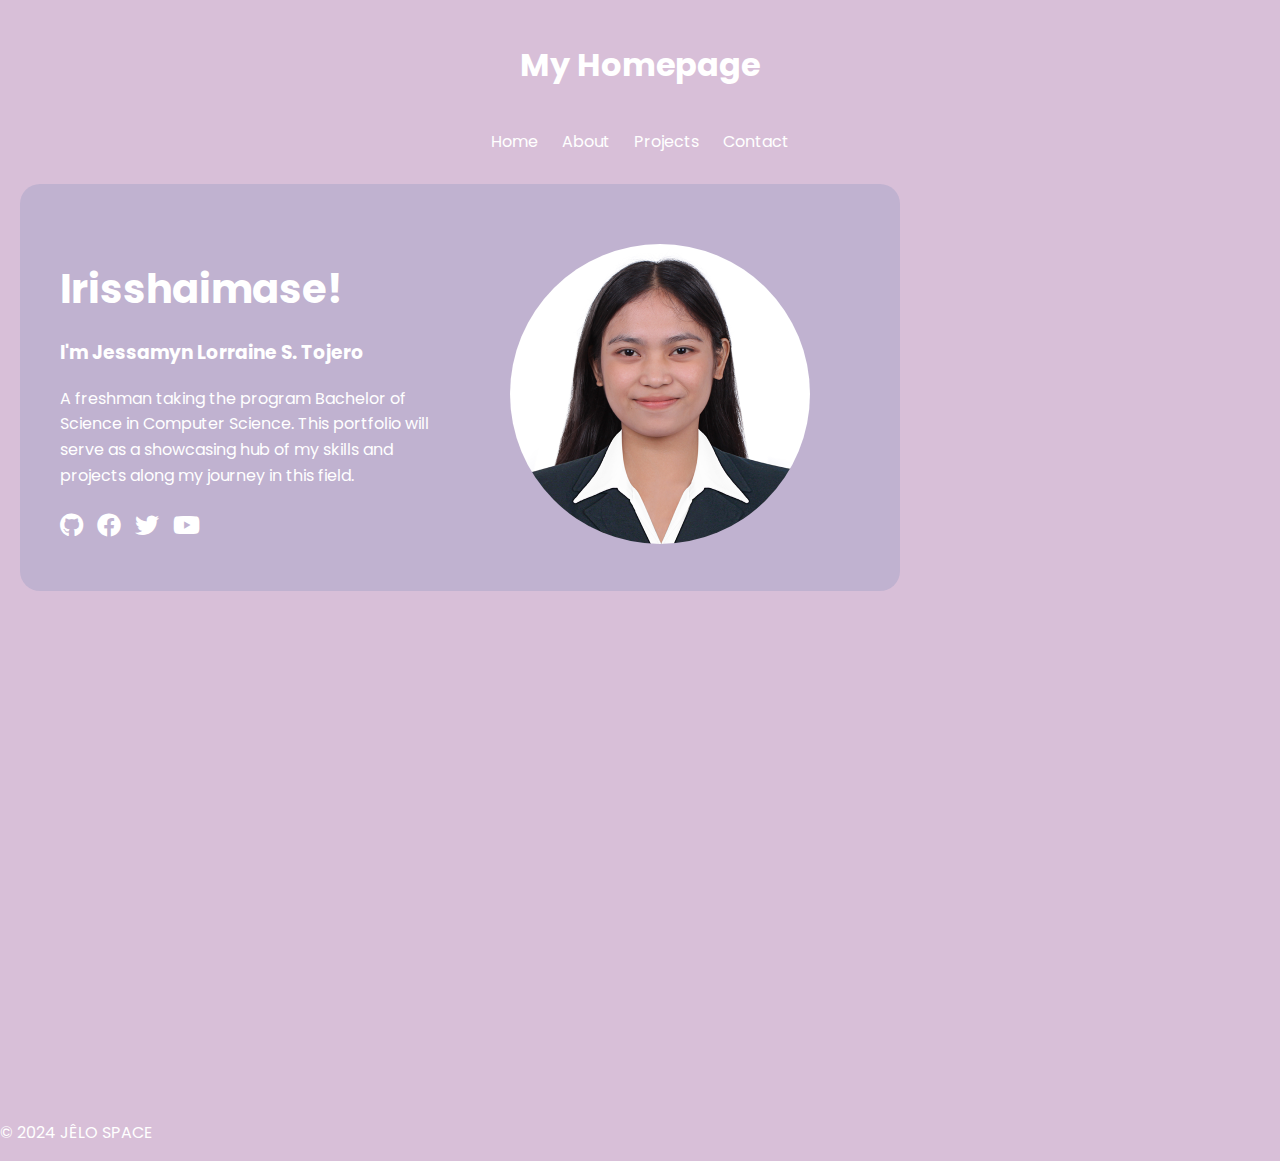
<file: index.html>
<!DOCTYPE html>
<html lang="en">
<head>
    <meta charset="UTF-8">
    <meta name="viewport" content="width=device-width, initial-scale=1.0">
    <title>My Homepage</title>
   <link rel="stylesheet" href="css/styles.css">
    <link rel="preconnect" href="https://fonts.googleapis.com">
    <link rel="preconnect" href="https://fonts.gstatic.com" crossorigin>
    <link href="https://fonts.googleapis.com/css2?family=Poppins:wght@400;500;600;700&display=swap" rel="stylesheet">
    <link rel="stylesheet" href="https://cdnjs.cloudflare.com/ajax/libs/font-awesome/6.0.0/css/all.min.css" integrity="sha512-9usAa10IRO0HhonpyAIVpjrylPvoDwiPUiKdWk5t3PyolY1cOd4DSE0Ga+ri4AuTroPR5aQvXU9xC6qOPnzFeg==" crossorigin="anonymous" referrerpolicy="no-referrer" />
</head>
<body>

    <header>
        <h1>My Homepage</h1>
    </header>

   <nav>
            <ul>
                <li><a href="index.html">Home</a></li>
                <li><a href="about.html">About</a></li>
                <li><a href="projects.html">Projects</a></li>
                <li><a href="contact.html">Contact</a></li>
            </ul>
        </nav>

   <main class="home-body">
        <div class="content">
            <div class="text-content">
                <h1>Irisshaimase!</h1>
                <h3> I'm Jessamyn Lorraine S. Tojero</h3>
                <p>A freshman taking the program Bachelor of Science in Computer Science.
                  This portfolio will serve as a showcasing hub of my skills and projects along my journey in this field.
                </p>
                <p></p>
                <div class="social-icons">
                    <a href="https://github.com/jetojero-png" target="_blank"><i class="fab fa-github"></i></a>
                    <a href="https://www.facebook.com/jessamynlorrainetojero25" target="_blank"><i class="fab fa-facebook"></i></a>
                    <a href="https://www.twitter.com" target="_blank"><i class="fab fa-twitter"></i></a>
                    <a href="https://www.youtube.com" target="_blank"><i class="fab fa-youtube"></i></a>
                </div>
            </div>
            <div class="image-container">
                <img src="images/profile.jpg" alt="Your Image">
            </div>
        </div>
    </main>

    <footer>
        <p>&copy; 2024 JÊLO SPACE</p>
    </footer>

</body>
</html>
</file>
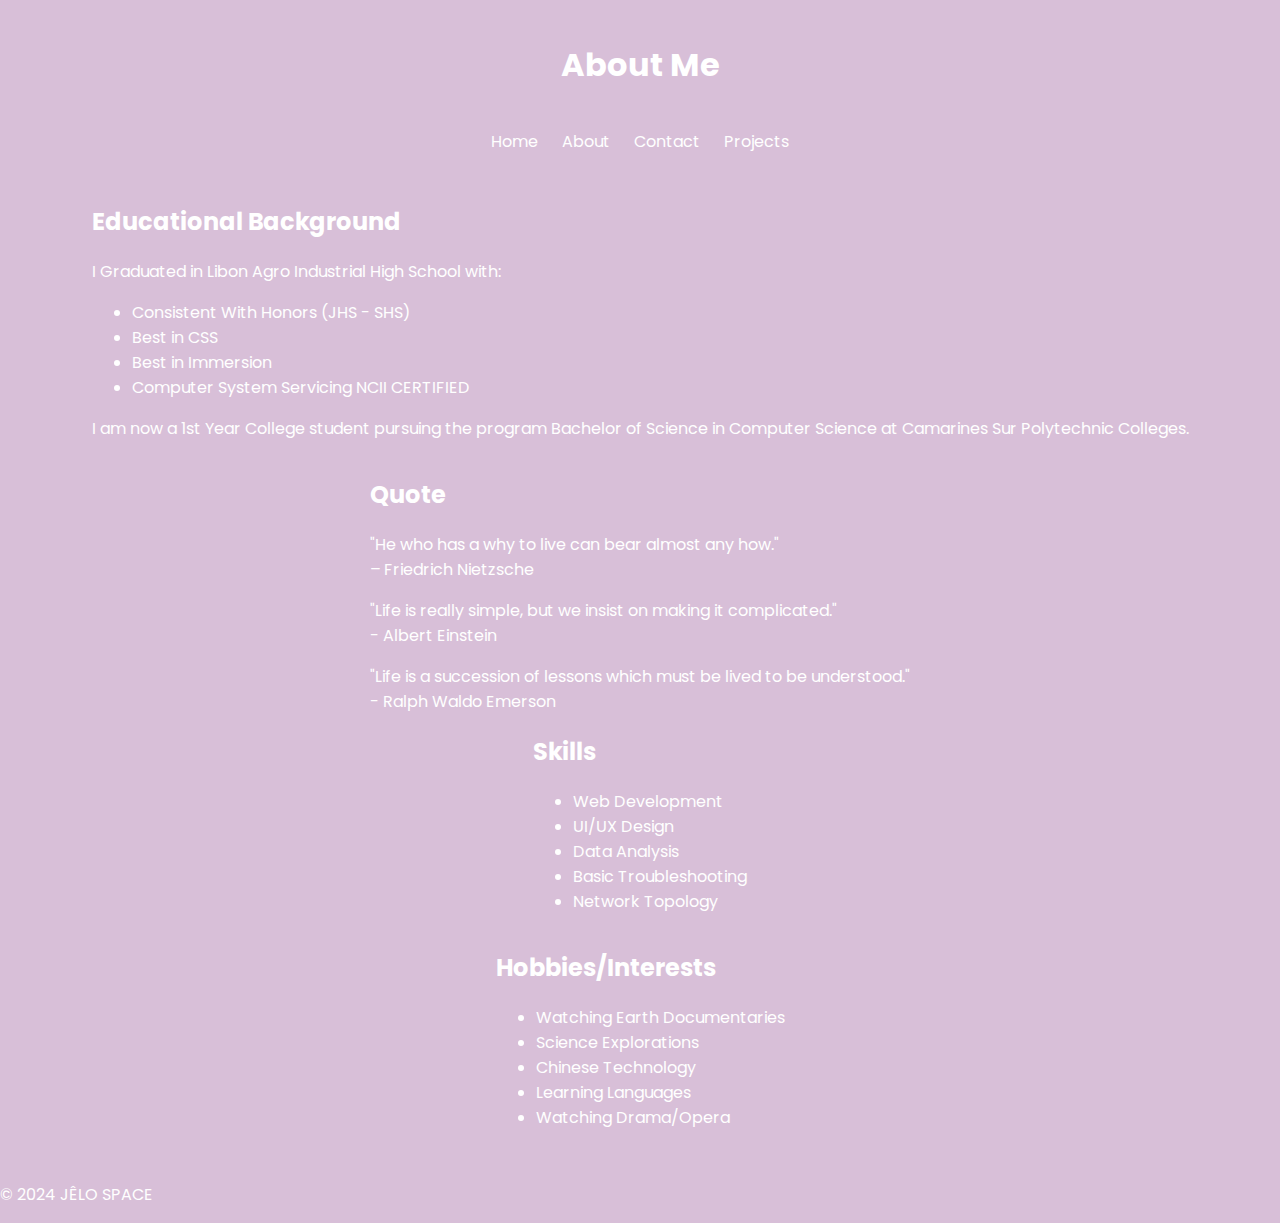
<file: about.html>
<!DOCTYPE html>
<html lang="en">
<head>
    <meta charset="UTF-8">
    <meta name="viewport" content="width=device-width, initial-scale=1.0">
    <title>About</title>
    <link rel="stylesheet" href="css/styles.css">
    <link rel="preconnect" href="https://fonts.googleapis.com">
    <link rel="preconnect" href="https://fonts.gstatic.com" crossorigin>
    <link href="https://fonts.googleapis.com/css2?family=Open+Sans:wght@400;700&family=Poppins:wght@400;700&display=swap" rel="stylesheet">

</head>
<body>

    <header>
        <h1>About Me</h1>
    </header>

    <nav>
        <ul>
            <li><a href="index.html">Home</a></li>
            <li><a href="about.html" class="active">About</a></li>
            <li><a href="contact.html">Contact</a></li>
            <li><a href="projects.html">Projects</a></li>
        </ul>
    </nav>

    <div class="container about-container">
        <section class="education">
            <h2>Educational Background</h2>
            <p>I Graduated in Libon Agro Industrial High School with:</p>
            <ul>
                <li>Consistent With Honors (JHS - SHS)</li>
                <li>Best in CSS</li>
                <li>Best in Immersion</li>
                <li>Computer System Servicing NCII CERTIFIED</li>
            </ul>
           <p>I am now a 1st Year College student pursuing the program Bachelor of Science in Computer Science at Camarines Sur Polytechnic Colleges.</p>
           
        </section>

        <section class="quote">
            <h2>Quote</h2>
            <p>"He who has a why to live can bear almost any how."</br>– Friedrich Nietzsche</p>
            <p>"Life is really simple, but we insist on making it complicated."</br> - Albert Einstein </p>
            "Life is a succession of lessons which must be lived to be understood."</br> - Ralph Waldo Emerson 
        </section>

        <section class="skills">
            <h2>Skills</h2>
            <ul>
                <li>Web Development</li>
                <li>UI/UX Design</li>
                <li>Data Analysis</li>
                <li>Basic Troubleshooting</li>
                <li>Network Topology</li>
            </ul>
        </section>

        <section class="hobbies">
            <h2>Hobbies/Interests</h2>
            <ul>
                <li>Watching Earth Documentaries</li>
                <li>Science Explorations</li>
                <li>Chinese Technology</li>
                <li>Learning Languages</li>
                <li>Watching Drama/Opera</li>
            </ul>
        </section>
    </div>

    <footer>
        <p>&copy; 2024 JÊLO SPACE</p>
    </footer>

</body>
</html>
</file>
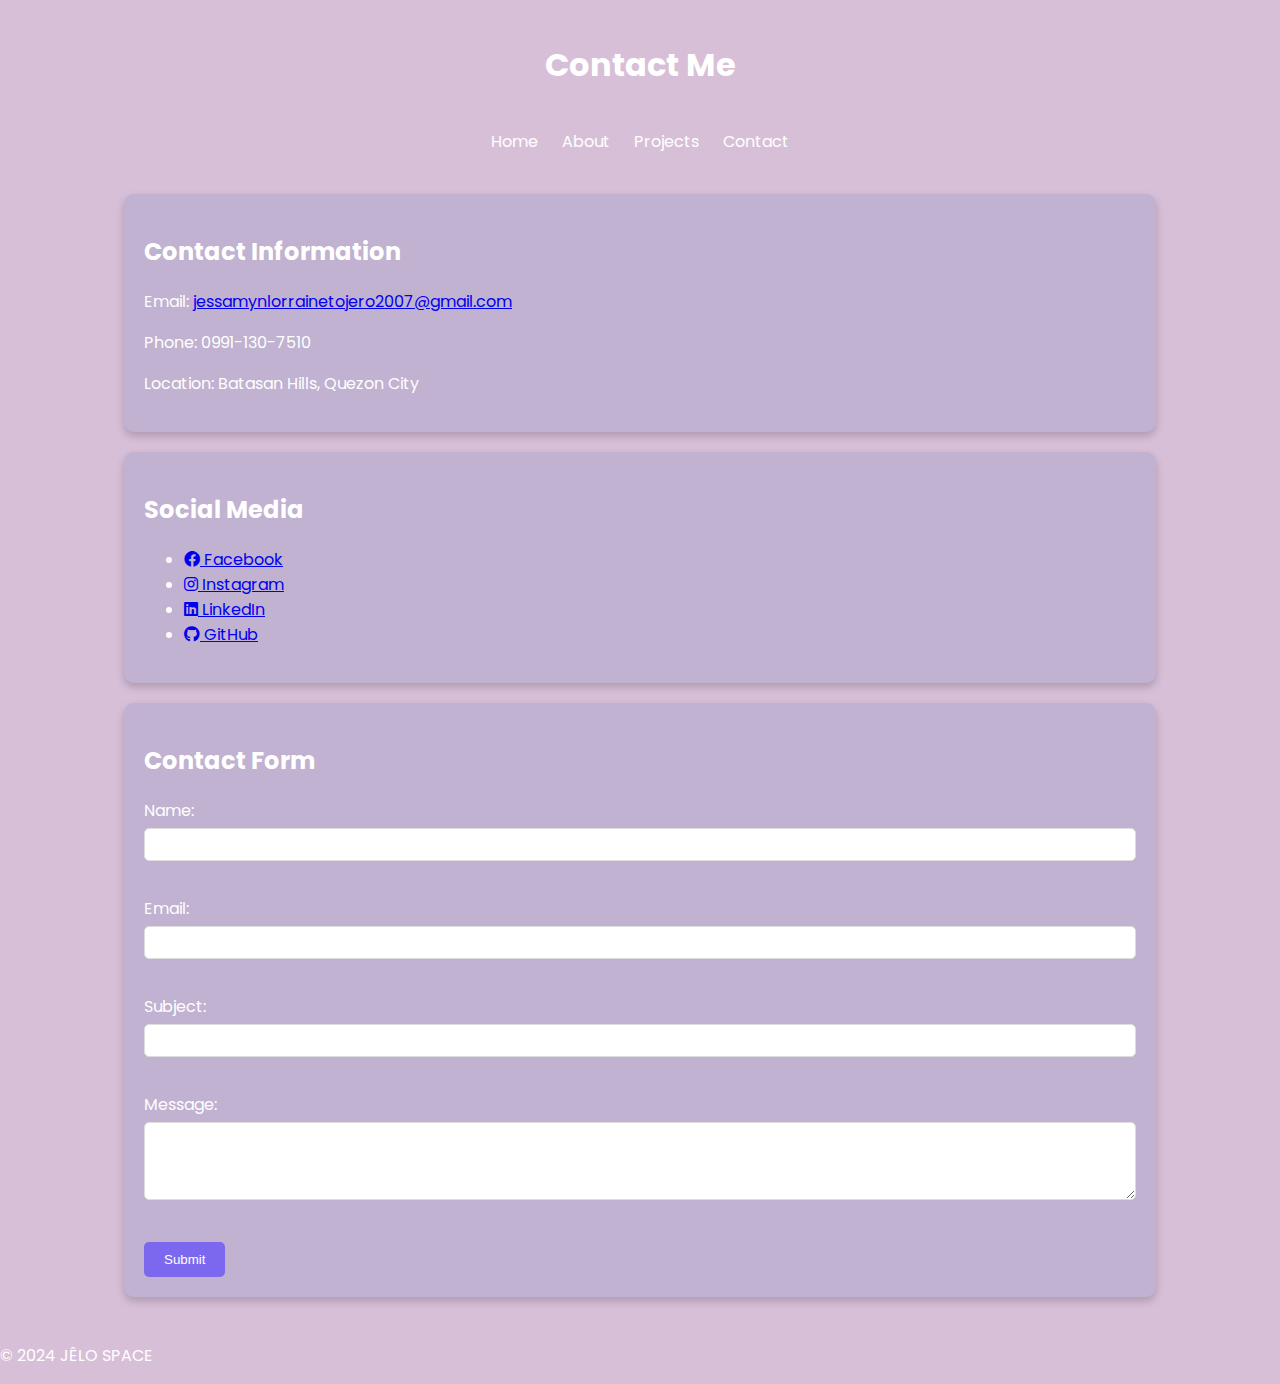
<file: contact.html>
<!DOCTYPE html>
<html lang="en">
<head>
    <meta charset="UTF-8">
    <meta name="viewport" content="width=device-width, initial-scale=1.0">
    <title>Contact</title>
   <link rel="stylesheet" href="css/styles.css">
    <link rel="preconnect" href="https://fonts.googleapis.com">
    <link rel="preconnect" href="https://fonts.gstatic.com" crossorigin>
    <link href="https://fonts.googleapis.com/css2?family=Poppins:wght@400;500;600;700&display=swap" rel="stylesheet">
    <link rel="stylesheet" href="https://cdnjs.cloudflare.com/ajax/libs/font-awesome/6.0.0/css/all.min.css" integrity="sha512-9usAa10IRO0HhonpyAIVpjrylPvoDwiPUiKdWk5t3PyolY1cOd4DSE0Ga+ri4AuTroPR5aQvXU9xC6qOPnzFeg==" crossorigin="anonymous" referrerpolicy="no-referrer" />

</head>
<body class="contact-body">

    <header>
        <h1>Contact Me</h1>
    </header>

   <nav>
        <ul>
            <li><a href="index.html">Home</a></li>
            <li><a href="about.html">About</a></li>
            <li><a href="projects.html">Projects</a></li>
            <li><a href="contact.html">Contact</a></li>
        </ul>
    </nav>
    <div class="container contact-container">
        <section class="contact-info">
            <h2>Contact Information</h2>
            <p>Email: <a href="https://mail.google.com/mail/u/jessamynlorrainetojero2007">jessamynlorrainetojero2007@gmail.com</a></p>
            <p>Phone: 0991-130-7510</p>
            <p>Location: Batasan Hills, Quezon City</p>
        </section>
        <section class="social-media">
            <h2>Social Media</h2>
            <ul>
                <li><a href="https://www.facebook.com"><i class="fab fa-facebook"></i> Facebook</a></li>
                <li><a href="https://www.instagram.com"><i class="fab fa-instagram"></i> Instagram</a></li>
                <li><a href="https://www.linkedin.com"><i class="fab fa-linkedin"></i> LinkedIn</a></li>
                <li><a href="https://github.com/jetojero-png"><i class="fab fa-github"></i> GitHub</a></li>
            </ul>
        </section>
        <section class="contact-form">
            <h2>Contact Form</h2>
            <form>
                <label for="name">Name:</label>
                <input type="text" id="name" name="name" required><br><br>
                <label for="email">Email:</label>
                <input type="email" id="email" name="email" required><br><br>
                <label for="subject">Subject:</label>
                <input type="text" id="subject" name="subject" required><br><br>
                <label for="message">Message:</label>
                <textarea id="message" name="message" rows="4" required></textarea><br><br>
                <input type="submit" value="Submit">
            </form>
        </section>
    </div>
    <footer>
        <p>&copy; 2024 JÊLO SPACE</p>
    </footer>

</body>
</html>
</file>
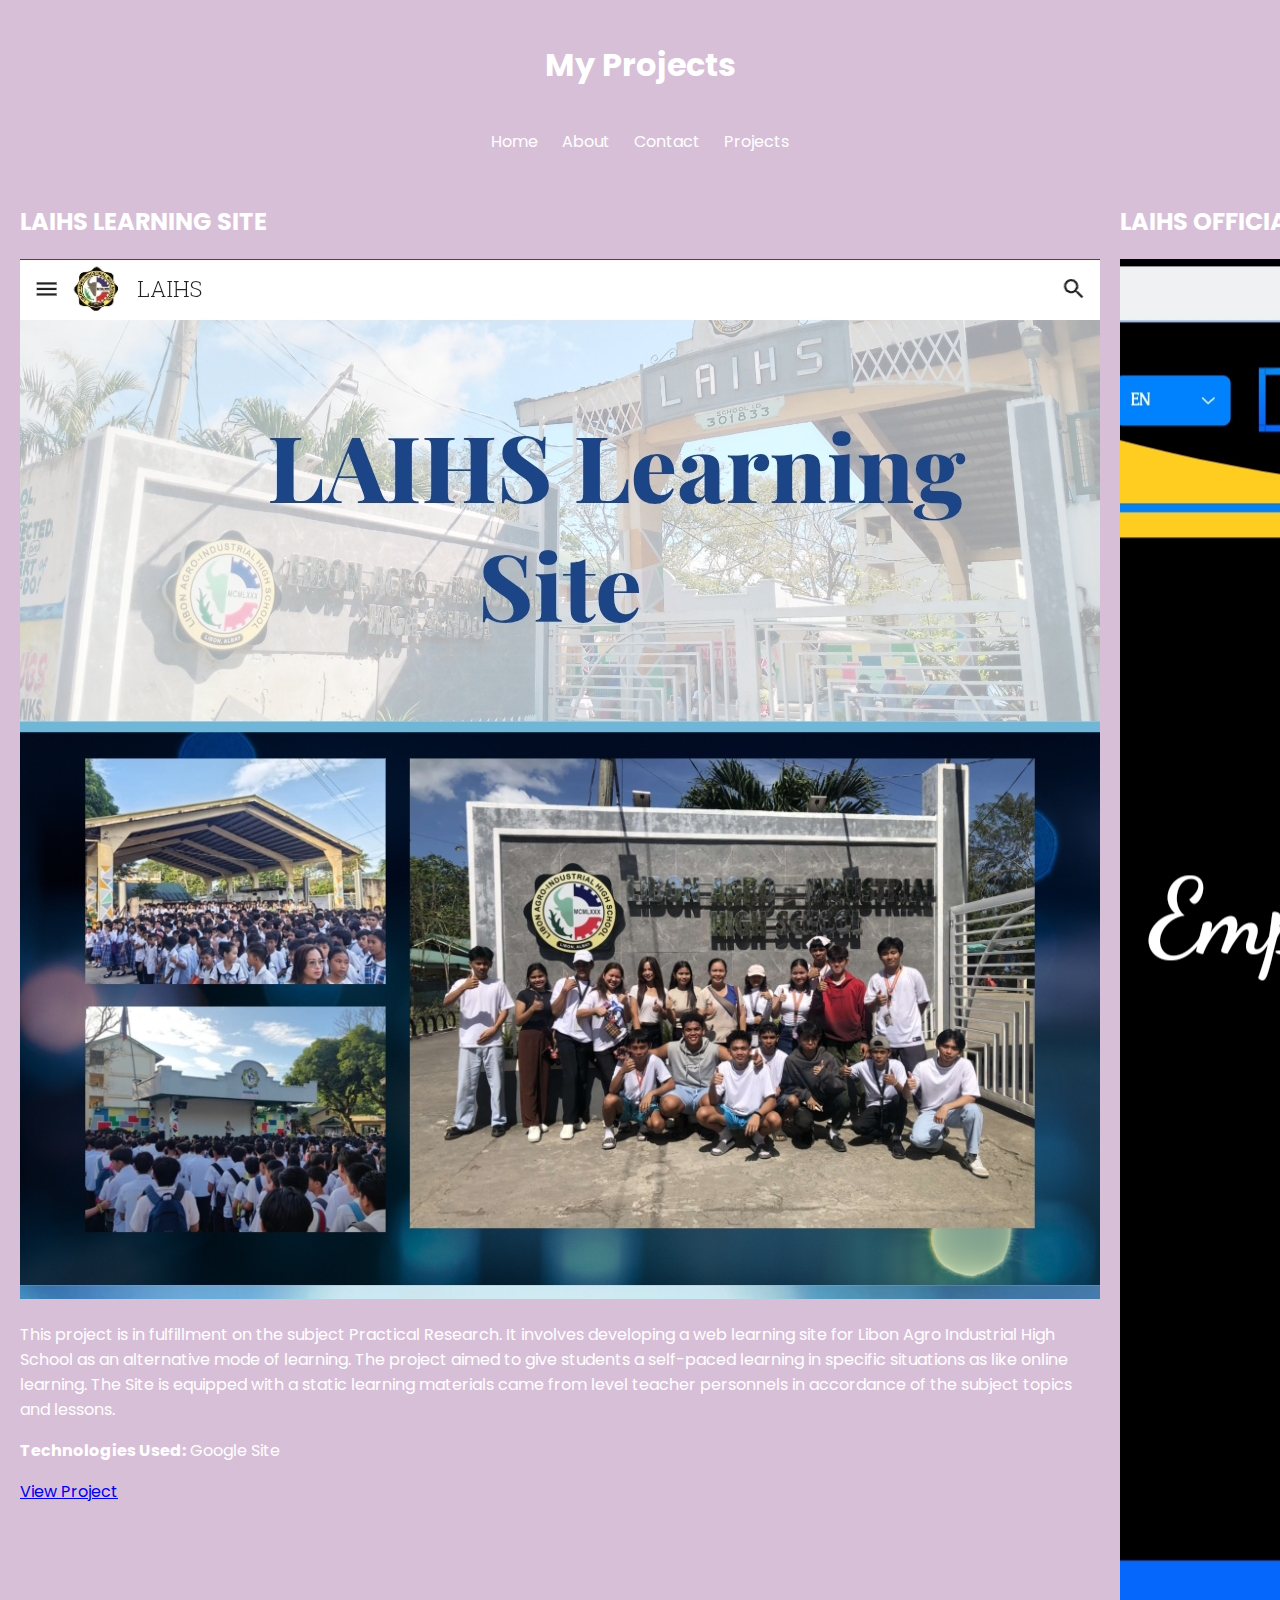
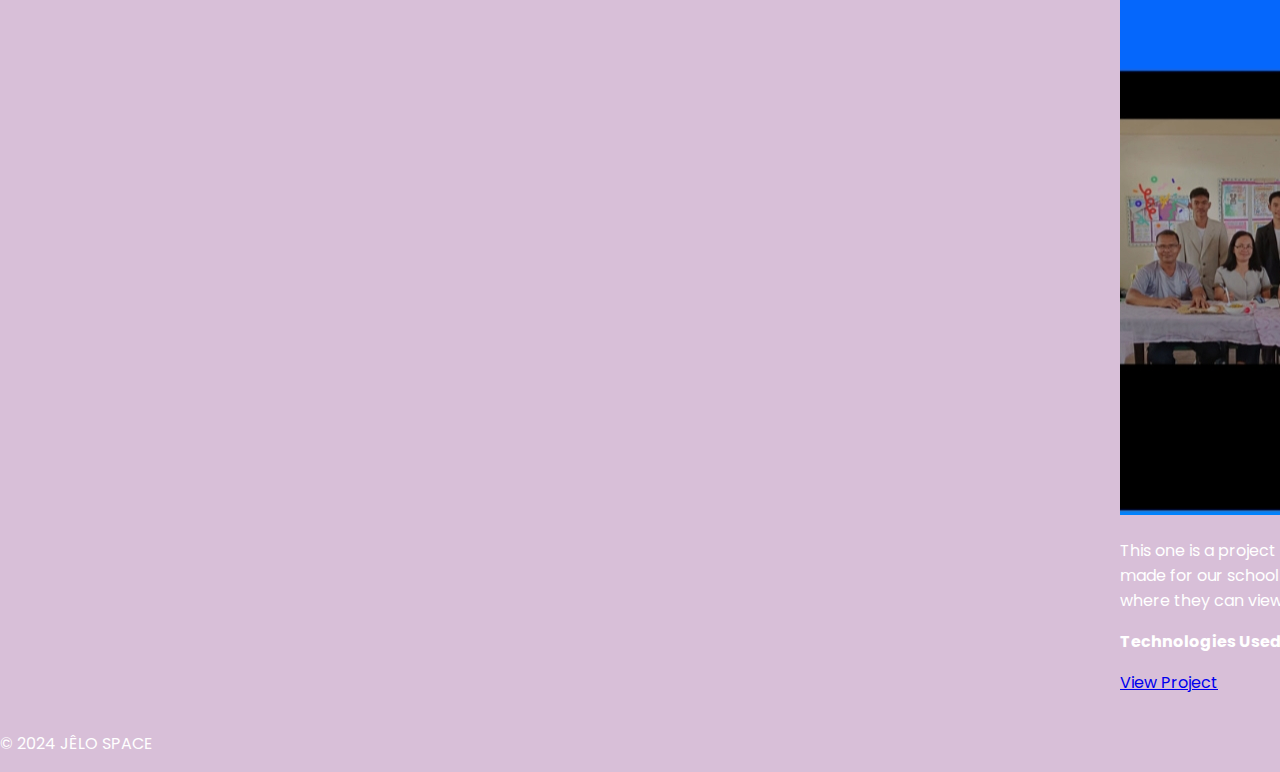
<file: projects.html>
<!DOCTYPE html>
<html lang="en">
<head>
    <meta charset="UTF-8">
    <meta name="viewport" content="width=device-width, initial-scale=1.0">
    <title>Projects</title>
    <link rel="stylesheet" href="css/styles.css">
    <link rel="preconnect" href="https://fonts.googleapis.com">
    <link rel="preconnect" href="https://fonts.gstatic.com" crossorigin>
    <link href="https://fonts.googleapis.com/css2?family=Open+Sans:wght@400;700&family=Poppins:wght@400;700&display=swap" rel="stylesheet">

</head>
<body>

    <header>
        <h1>My Projects</h1>
    </header>

    <nav>
        <ul>
            <li><a href="index.html">Home</a></li>
            <li><a href="about.html">About</a></li>
            <li><a href="contact.html">Contact</a></li>
            <li><a href="projects.html" class="active">Projects</a></li>
        </ul>
    </nav>

    <div class="container projects-container">
        <section class="project">
            <h2>LAIHS LEARNING SITE</h2>
            <img src="images/project1.jpg" alt="Project Image">
            <p>This project is in fulfillment on the subject Practical Research.
                It involves developing a web learning site for Libon Agro Industrial High School as an alternative mode of learning.
                The project aimed to give students a self-paced learning in specific situations as like online learning. The Site is equipped with a static learning materials came from level teacher personnels in accordance of the subject topics and lessons.            </p>
            <p><strong>Technologies Used:</strong> Google Site </p>
            <a href="https://sites.google.com/view/laihs/home">View Project</a>
        </section>

        <section class="project">
            <h2>LAIHS OFFICIAL SITE</h2>
            <img src="images/project2.jpg" alt="Project Image">
            <p>This one is a project I want to make in the future. This project is the reference of the LAIHS LEARNING SITE. 
               This is an unpublished site made for our school by CSS Students of Libon Agro Industrial High School.
               The site where students can track their progress and one where they can view posted school news and events.
               Note: The site photo is only a reference of the future project I like to enhance.
            </p>
            <p><strong>Technologies Used:</strong> Wix Site </p>
            <a href="https://shslaihs.wixsite.com/shslaihs">View Project</a>
        </section>

        <section class="project">
            <h2>3D Spiral Cone Christmas Tree</h2>
            <img src="images/project3.jpg" alt="Project Image">
            <p>This project is in fulfillment of our course Linear Algebra. The project output is a 3D animated object made with the application of Algebra Operations.
               The algebra operations applied is scaling, translation, and rotation.
            </p>
            <p><strong>Technologies Used:</strong> Python and Matplotlib </p>
            <a href="https://drive.google.com/file/d/1JLPLVRZpQka7NYxeH8E8Qq62EPGZCdYP/view?usp=drivesdk">View Project</a>
        </section>
    </div>

    <footer>
        <p>&copy; 2024 JÊLO SPACE</p>
    </footer>

</body>
</html>
</file>
<file: css/styles.css>
body {
    font-family: 'Poppins', sans-serif;
    margin: 0;
    background-color: #D8BFD8;
    color: white;
}

header {
    padding: 20px;
    text-align: center;
}

header h1 {
    font-size: 2em;
    margin-bottom: 10px;
}

nav {
    padding: 10px;
    text-align: center;
}

nav ul {
    list-style: none;
    padding: 0;
    margin: 0;
    display: inline-block;
}

nav ul li {
    display: inline;
    margin: 0 10px;
}

nav ul li a {
    text-decoration: none;
    color: white;
}

.container {
    padding: 20px;
    display: cover;
}

.home-body {
    display: cover;
    justify-content: center;
    align-items: center;
    min-height: 100vh;
}

main {
    padding: 20px;
}

.content {
    background-color: #C0B2D0;
    border-radius: 20px; 
    display: flex;
    align-items: center;
    padding: 40px;
    max-width: 800px;
}

.text-content {
    width: 100%;
    color: white;
}

.text-content h1 {
    font-size: 2.5em;
    margin-bottom: 10px;
}

.text-content p {
    line-height: 1.6;
    margin-bottom: 20px;
}

.social-icons {
    margin-top: 20px;
}

.social-icons a {
    display: inline-block;
    margin-right: 10px;
    font-size: 1.5em;
    color: white;
}

.image-container {
    width: 100%; 
    text-align: center;
    margin-top: 20px;
}

.image-container img {
    width: 300px;
    border-radius: 50%;
    object-fit: cover;
}

.about-container {
    padding: 20px;
    display: flex;
    flex-direction: column;
    align-items: center;
}

.about-card {
    background-color: #C0B2D0;
    border-radius: 10px;
    margin: 10px;
    width: 80%;
    box-shadow: 0 4px 8px rgba(0, 0, 0, 0.2);
}

.about-card:hover {
    transform: scale(1.05);
    transition: transform 0.3s ease;
}

.about-content {
    padding: 20px;
}

.about-content h2 {
    font-size: 1.3em;
    margin-bottom: 10px;
}

.about-content p {
    line-height: 1.4;
    margin-bottom: 15px;
}

.projects-container {
    display: grid;
    grid-template-columns: repeat(3, 1fr);
    gap: 20px;
    padding: 20px;
}

.project-card {
    background-color: #C0B2D0;
    border-radius: 10px;
    margin: 10px;
    overflow: hidden;
    box-shadow: 0 4px 8px rgba(0, 0, 0, 0.2);
    transition: transform 0.3s ease;
}

.project-card:hover {
    transform: scale(1.05);
}

.project-card img {
    width: 100%;
    height: 200px;
    object-fit: cover;
}

.project-info {
    padding: 20px;
}

.project-info h2 {
    font-size: 1.3em;
    margin-bottom: 10px;
}

.project-info p {
    line-height: 1.4;
    margin-bottom: 15px;
}

.contact-container {
    padding: 20px;
    display: flex;
    flex-direction: column;
    align-items: center;
}

.contact-info,
.social-media,
.contact-form {
    background-color: #C0B2D0;
    border-radius: 10px;
    margin: 10px;
    width: 80%;
    padding: 20px;
    box-shadow: 0 4px 8px rgba(0, 0, 0, 0.2);
}

.contact-form label {
    display: block;
    margin-top: 10px;
}

.contact-form input[type="text"],
.contact-form input[type="email"],
.contact-form textarea {
    width: 100%;
    padding: 8px;
    margin-top: 5px;
    border-radius: 5px;
    border: 1px solid #ddd;
    box-sizing: border-box;
}

.contact-form input[type="submit"] {
    background-color: #7B68EE;
    color: white;
    padding: 10px 20px;
    border: none;
    border-radius: 5px;
    cursor: pointer;
    margin-top: 10px;
}

@media (max-width: 768px) {
    .content {
        flex-direction: column;
        align-items: center;
        padding: 20px;
        width: 90%;
    }

    .text-content {
        width: 100%;
        text-align: center;
    }

    .image-container {
        width: 100%;
        text-align: center;
        margin-top: 20px;
    }

    .about-card {
        width: 90%;
    }

    .projects-container {
        grid-template-columns: repeat(1, 1fr);
    }

    .project-card {
        width: 90%;
    }
    
    .contact-info,
    .social-media,
    .contact-form {
        width: 90%;
    }
}
</file>
